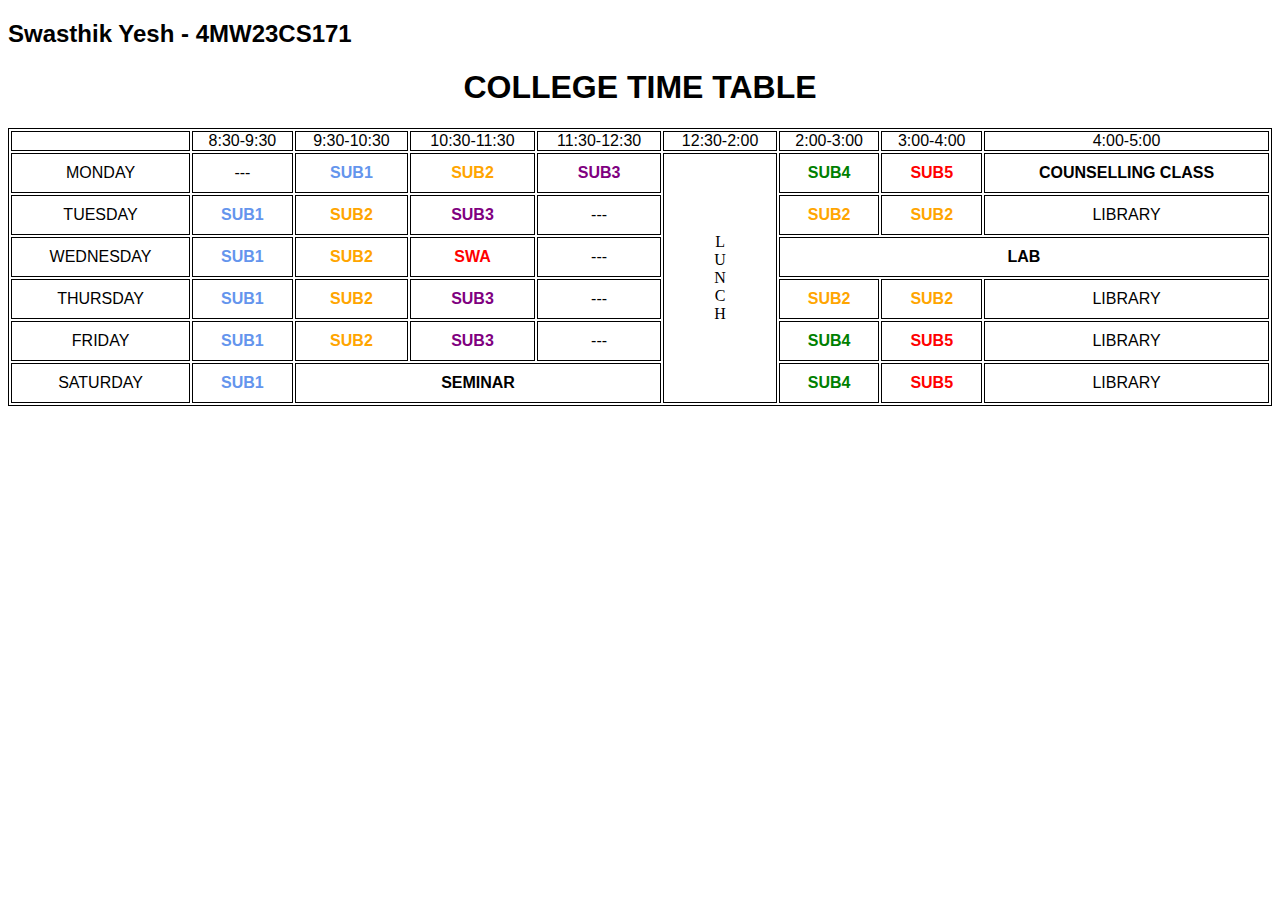
<file: CIE2/index.html>
<!DOCTYPE html>
<html lang="en">
<head>
<meta charset="utf-8">
<meta name="viewport" content="width=device-width,initial-scale=1.0">
<title>COLLEGE TIME TABLE</title>
<style>
* {
box-sizing: border-box;
margn: 0;
padding: 0;
font-family: arial;
}
h1 {
text-align:center;
}
td,th {
border: 1px solid black;
border-collapse: separate;
text-align: center;
text-transform: uppercase;
}
table {
border: 1px solid black;
border-collapse: separate;
width: 100%;
}


th {
font-weight: normal;
}

td {
padding: 10px;
}

.lunch {
font-family: serif;
}

.sub1 {
color: cornflowerblue;
font-weight: bold;
}

.sub2 {
color: orange;
font-weight: bold;
}

.sub3 {
color: purple;
font-weight: bold;
}

.sub4 {
color: green;
font-weight: bold;
}

.sub5 {
color: red;
font-weight: bold;
}
.black-bold {
font-weight: bold;
}
</style>
</head>
<body>
<h2>Swasthik Yesh - 4MW23CS171</h2>
<h1>COLLEGE TIME TABLE</h1>
<table>
<tr>
<th></th>
<th>8:30-9:30</th>
<th>9:30-10:30</th>
<th>10:30-11:30</th>
<th>11:30-12:30</th>
<th>12:30-2:00</th>
<th>2:00-3:00</th>
<th>3:00-4:00</th>
<th colspan="2">4:00-5:00</th>
</tr>

<tr>
<td>Monday</td>
<td>---</td>
<td class="sub1">SUB1</td>
<td class="sub2">SUB2</td>
<td class="sub3">SUB3</td>
<td rowspan="6" class="lunch">
L<br>
U<br>
N<br>
C<br>
H
</td>
<td class="sub4">SUB4</td>
<td class="sub5">SUB5</td>
<td class="black-bold" colspan="2">COUNSELLING CLASS</td>
</tr>

<tr>
<td>Tuesday</td>
<td class="sub1">SUB1</td>
<td class="sub2">SUB2</td>
<td class="sub3">SUB3</td>
<td>---</td>
<td class="sub2">SUB2</td>
<td class="sub2">SUB2</td>
<td colspan="2">LIBRARY</td>
</tr>


<tr>
<td>Wednesday</td>
<td class="sub1">SUB1</td>
<td class="sub2">SUB2</td>
<td class="sub5">SWA</td>
<td>---</td>
<td class="black-bold" colspan="4">Lab</td>
</tr>

<tr>
<td>Thursday</td>
<td class="sub1">SUB1</td>
<td class="sub2">SUB2</td>
<td class="sub3">SUB3</td>
<td>---</td>
<td class="sub2">SUB2</td>
<td class="sub2">SUB2</td>
<td colspan="2">LIBRARY</td>
</tr>

<tr>
<td>Friday</td>
<td class="sub1">SUB1</td>
<td class="sub2">SUB2</td>
<td class="sub3">SUB3</td>
<td>---</td>
<td class="sub4">SUB4</td>
<td class="sub5">SUB5</td>
<td colspan="2">LIBRARY</td>
</tr>

<tr>
<td>Saturday</td>
<td class="sub1">SUB1</td>
<td class="black-bold" colspan="3">Seminar</td>
<td class="sub4">SUB4</td>
<td class="sub5">SUB5</td>
<td colspan="2">LIBRARY</td>
</tr>

</table>
</body>
</html>
</file>
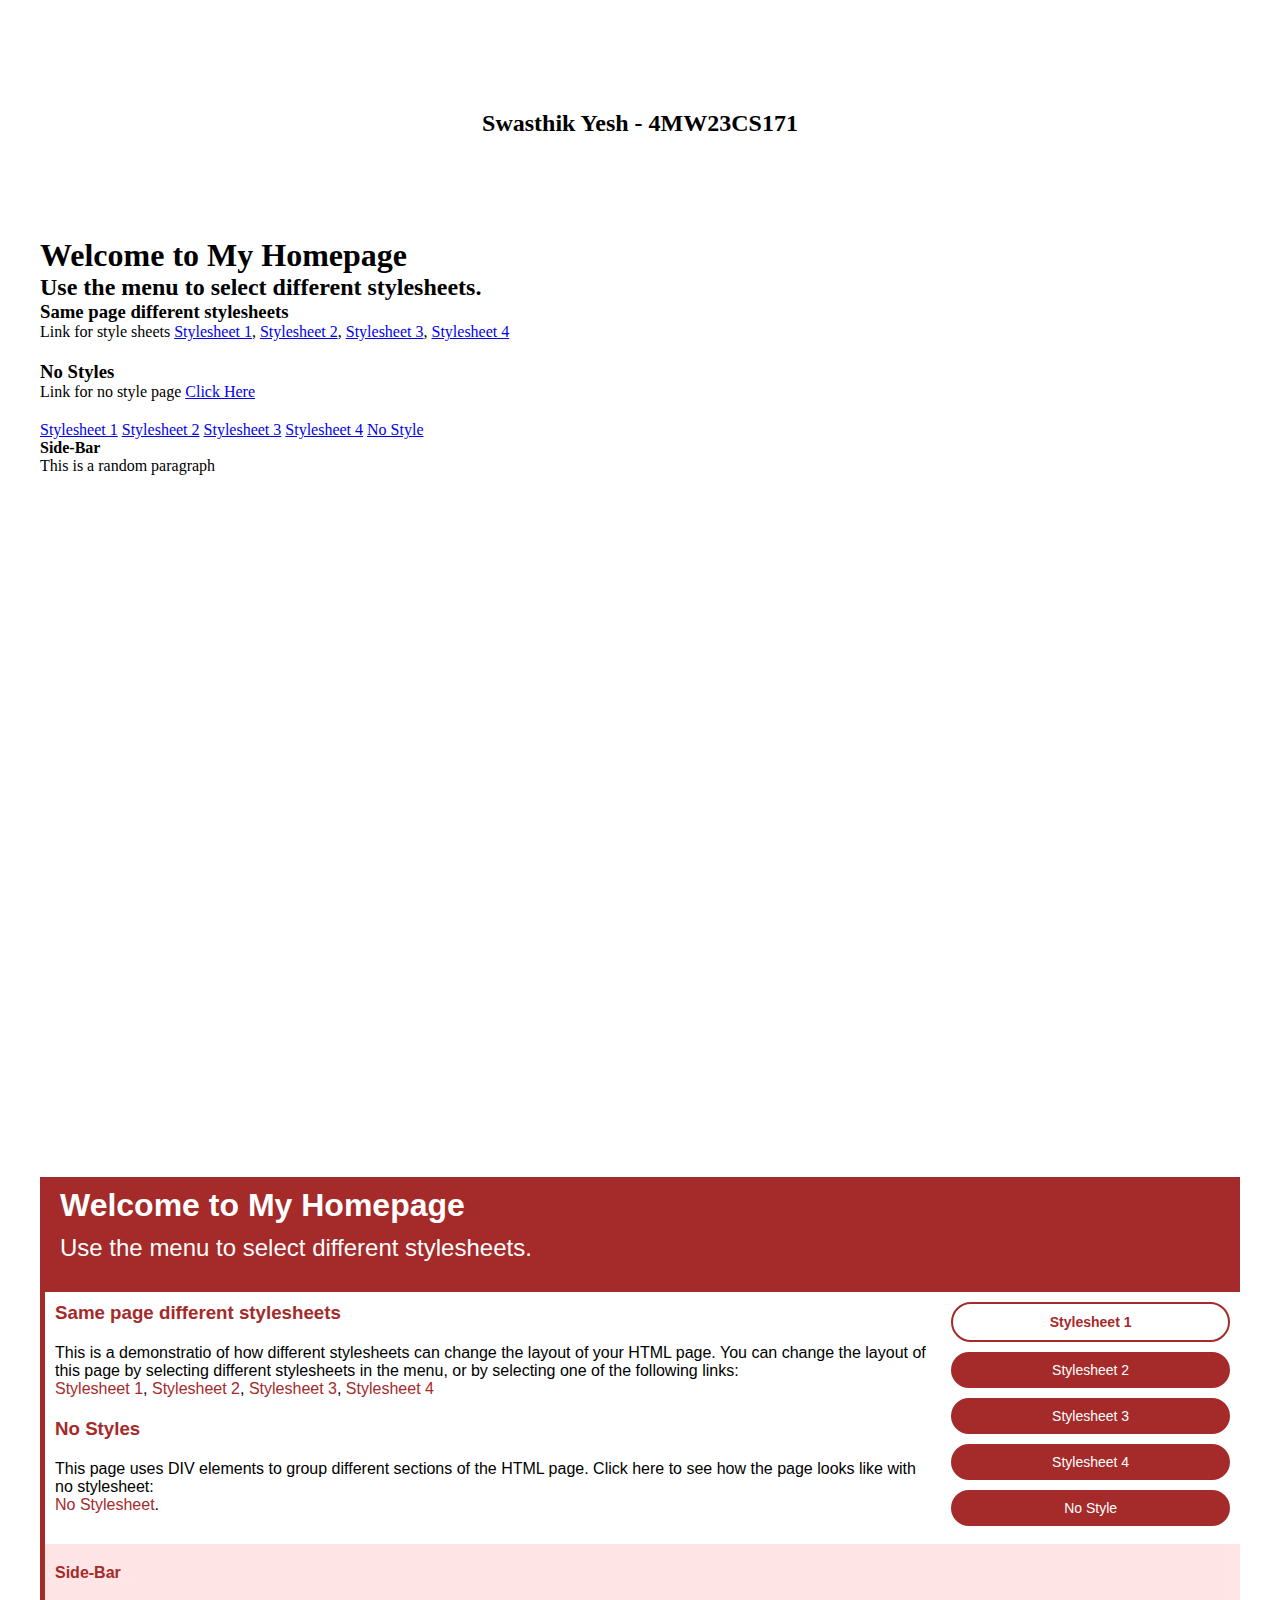
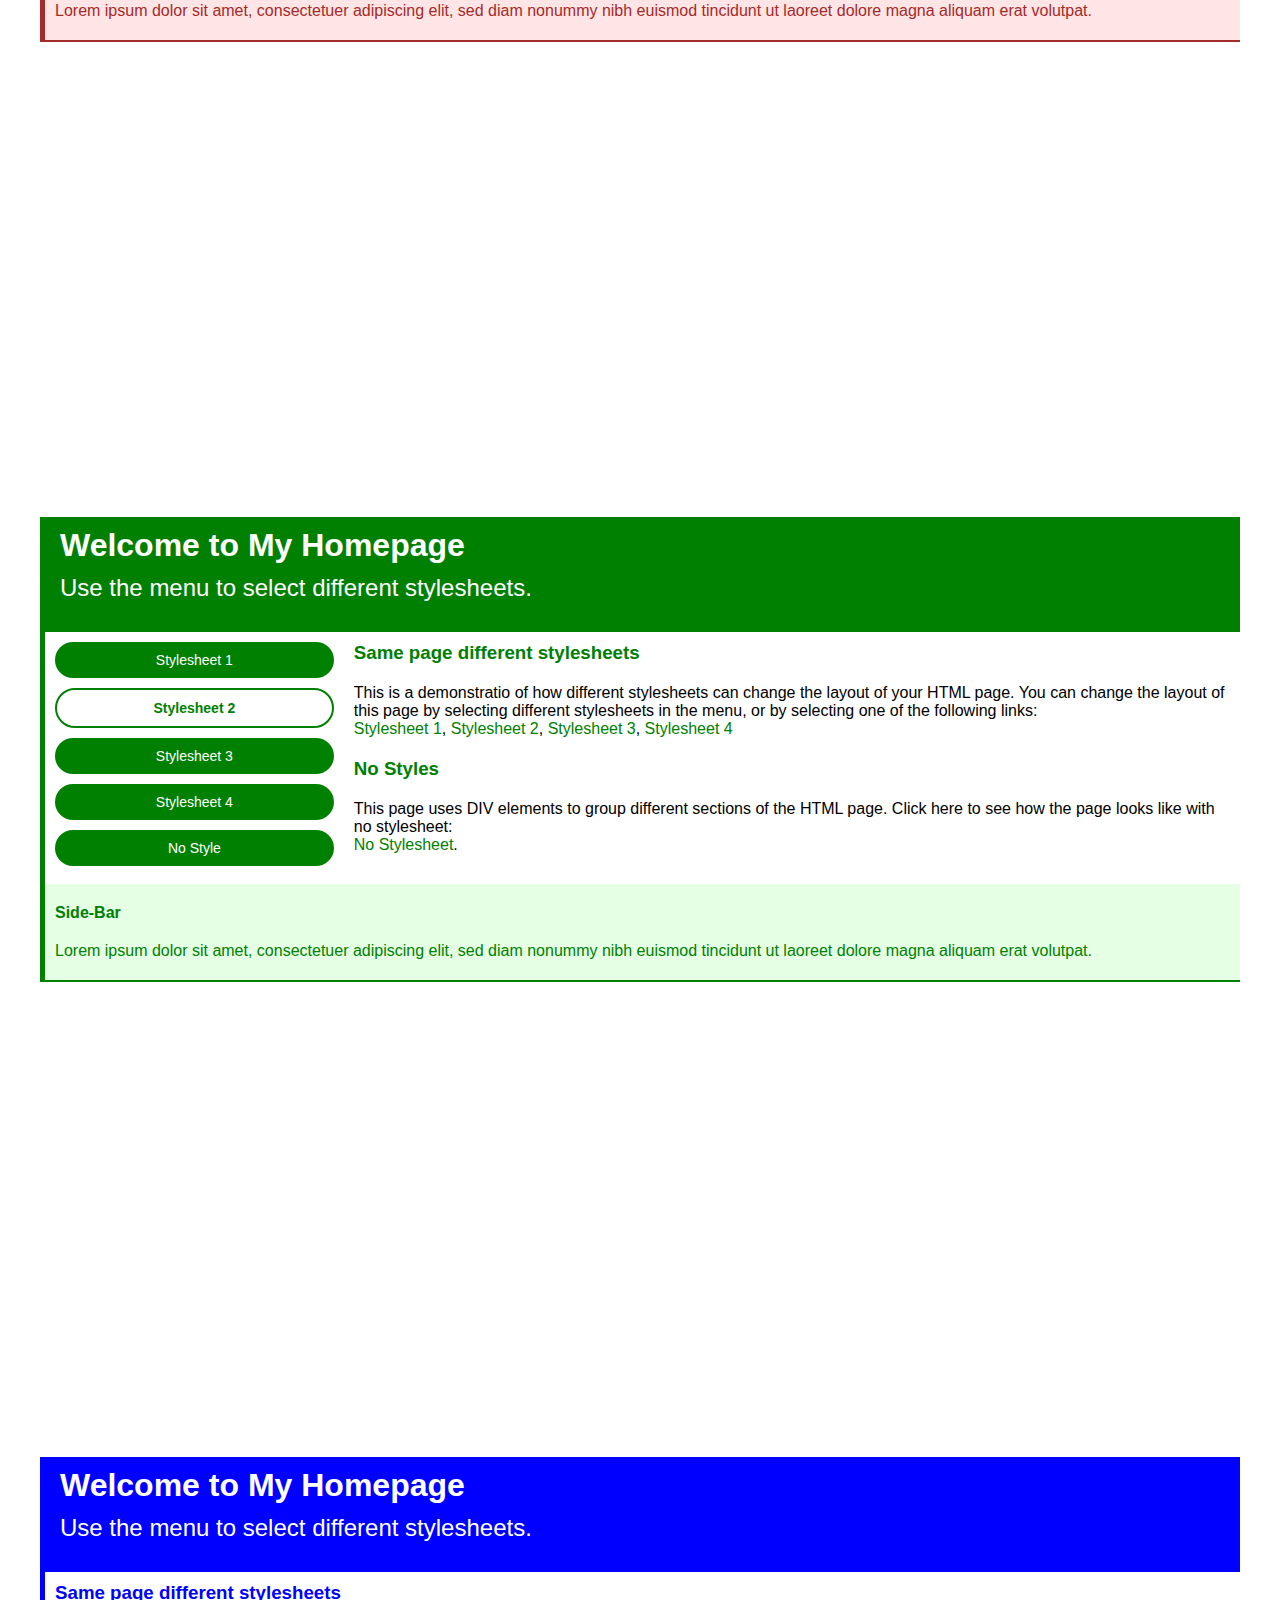
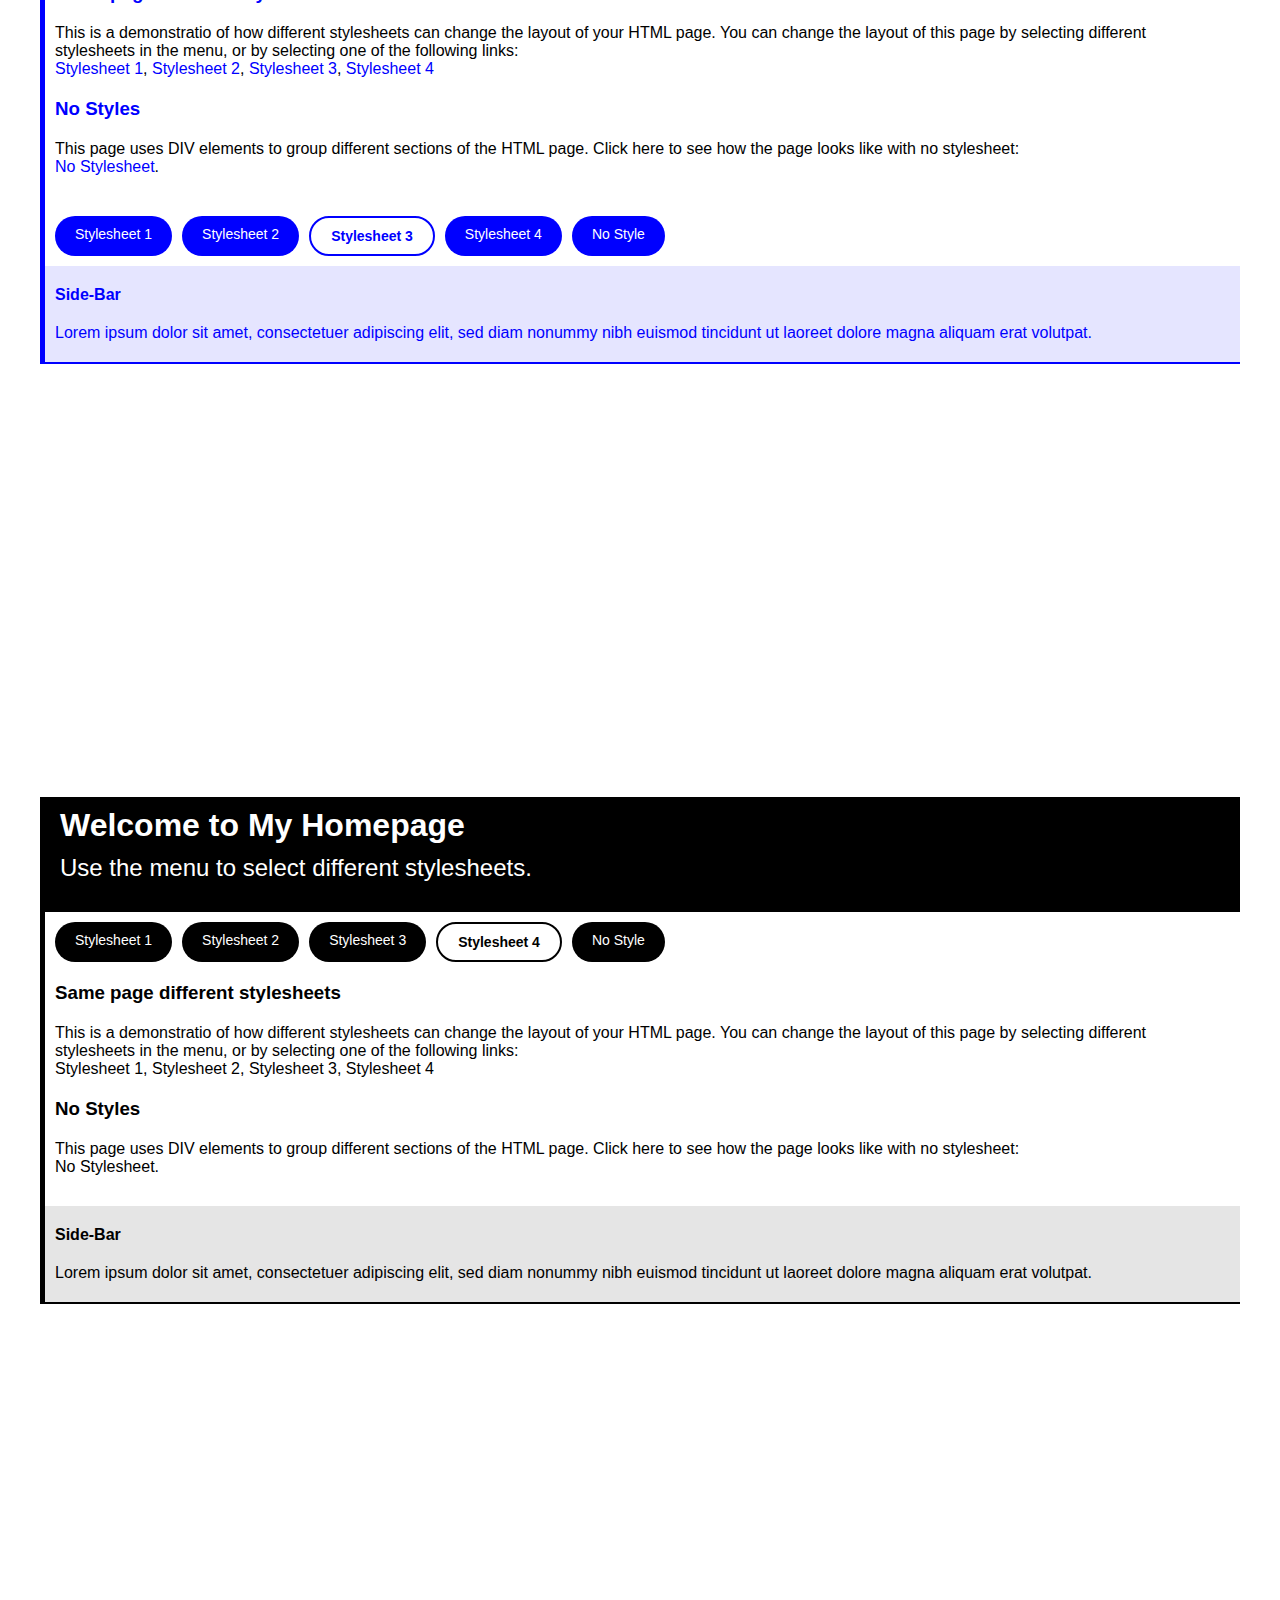
<file: CIE3/index.html>
<!DOCTYPE html>
<html lang="en">
<head>
<meta charset="utf-8">
<meta name="viewport" content="width=device-width, initial-scale=1.0">
<title>Multiple-Styles</title>
<link rel="stylesheet" href="style1.css">
<link rel="stylesheet" href="style2.css">
<link rel="stylesheet" href="style3.css">
<link rel="stylesheet" href="style4.css">
<style>
* {
box-sizing: border-box;
margin: 0;
padding: 0;
}

body {
padding: 10px 40px;
}
</style>
</head>
<body>
<h2 style="margin-top: 100px;margin-bottom: 100px;text-align: center;">Swasthik Yesh - 4MW23CS171</h2>

<div id="section1" class="section1">
<div class="container">
<div class="headings">
<h1>Welcome to My Homepage</h1>
<h2>Use the menu to select different stylesheets.</h2>
</div>
<div class="container2">
<div class="inner-container">
<div class="column1">
<h3>Same page different stylesheets</h3>
<p>Link for style sheets <a href="#section2">Stylesheet 1</a>, <a href="#section3">Stylesheet 2</a>, <a href="#section4">Stylesheet 3</a>, <a href="#section5">Stylesheet 4</a></p>
<h3>No Styles</h3>
<p>Link for no style page <a href="#section1">Click Here</a></p>
</div>
<div class="column2">
<a href="#section2">Stylesheet 1</a>
<a href="#section3">Stylesheet 2</a>
<a href="#section4">Stylesheet 3</a>
<a href="#section5">Stylesheet 4</a>
<a href="#section1">No Style</a>
</div>
</div>
<div class="sidebar">
<h4>Side-Bar</h4>
<p>This is a random paragraph</p>
</div>
</div>
</div>
</div>


<div id="section2" class="section2">
<div class="container">
<div class="headings">
<h1>Welcome to My Homepage</h1>
<h2>Use the menu to select different stylesheets.</h2>
</div>
<div class="container2">
<div class="inner-container">
<div class="column1">
<h3>Same page different stylesheets</h3>
<p>This is a demonstratio of how different stylesheets can change the layout of your HTML page. You can change the layout of this page by selecting different stylesheets in the menu, or by selecting one of the following links:
<br><a href="#section2">Stylesheet 1</a>, <a href="#section3">Stylesheet 2</a>, <a href="#section4">Stylesheet 3</a>, <a href="#section5">Stylesheet 4</a></p>
<h3>No Styles</h3>
<p>This page uses DIV elements to group different sections of the HTML page. Click here to see how the page looks like with no stylesheet:<br> <a href="#section1">No Stylesheet</a>.</p>
</div>
<div class="column2">
<a class="active" href="#section2">Stylesheet 1</a>
<a href="#section3">Stylesheet 2</a>
<a href="#section4">Stylesheet 3</a>
<a href="#section5">Stylesheet 4</a>
<a href="#section1">No Style</a>
</div>
</div>
<div class="sidebar">
<h4>Side-Bar</h4>
<p>Lorem ipsum dolor sit amet, consectetuer adipiscing elit, sed diam nonummy nibh euismod tincidunt ut laoreet dolore magna aliquam erat volutpat.</p>
</div>
</div>
</div>
</div>


<div id="section3" class="section3">
<div class="container">
<div class="headings">
<h1>Welcome to My Homepage</h1>
<h2>Use the menu to select different stylesheets.</h2>
</div>
<div class="container2">
<div class="inner-container">
<div class="column1">
<h3>Same page different stylesheets</h3>
<p>This is a demonstratio of how different stylesheets can change the layout of your HTML page. You can change the layout of this page by selecting different stylesheets in the menu, or by selecting one of the following links:
<br><a href="#section2">Stylesheet 1</a>, <a href="#section3">Stylesheet 2</a>, <a href="#section4">Stylesheet 3</a>, <a href="#section5">Stylesheet 4</a></p>
<h3>No Styles</h3>
<p>This page uses DIV elements to group different sections of the HTML page. Click here to see how the page looks like with no stylesheet:<br> <a href="#section1">No Stylesheet</a>.</p>
</div>
<div class="column2">
<a href="#section2">Stylesheet 1</a>
<a class="active" href="#section3">Stylesheet 2</a>
<a href="#section4">Stylesheet 3</a>
<a href="#section5">Stylesheet 4</a>
<a href="#section1">No Style</a>
</div>
</div>
<div class="sidebar">
<h4>Side-Bar</h4>
<p>Lorem ipsum dolor sit amet, consectetuer adipiscing elit, sed diam nonummy nibh euismod tincidunt ut laoreet dolore magna aliquam erat volutpat.</p>
</div>
</div>
</div>
</div>

<div id="section4" class="section4">
<div class="container">
<div class="headings">
<h1>Welcome to My Homepage</h1>
<h2>Use the menu to select different stylesheets.</h2>
</div>
<div class="container2">
<div class="inner-container">
<div class="column1">
<h3>Same page different stylesheets</h3>
<p>This is a demonstratio of how different stylesheets can change the layout of your HTML page. You can change the layout of this page by selecting different stylesheets in the menu, or by selecting one of the following links:
<br><a href="#section2">Stylesheet 1</a>, <a href="#section3">Stylesheet 2</a>, <a href="#section4">Stylesheet 3</a>, <a href="#section5">Stylesheet 4</a></p>
<h3>No Styles</h3>
<p>This page uses DIV elements to group different sections of the HTML page. Click here to see how the page looks like with no stylesheet:<br> <a href="#section1">No Stylesheet</a>.</p>
</div>
<div class="column2">
<a href="#section2">Stylesheet 1</a>
<a href="#section3">Stylesheet 2</a>
<a class="active" href="#section4">Stylesheet 3</a>
<a href="#section5">Stylesheet 4</a>
<a href="#section1">No Style</a>
</div>
</div>
<div class="sidebar">
<h4>Side-Bar</h4>
<p>Lorem ipsum dolor sit amet, consectetuer adipiscing elit, sed diam nonummy nibh euismod tincidunt ut laoreet dolore magna aliquam erat volutpat.</p>
</div>
</div>
</div>
</div>

<div id="section5" class="section5">
<div class="container">
<div class="headings">
<h1>Welcome to My Homepage</h1>
<h2>Use the menu to select different stylesheets.</h2>
</div>
<div class="container2">
<div class="inner-container">
<div class="column1">
<h3>Same page different stylesheets</h3>
<p>This is a demonstratio of how different stylesheets can change the layout of your HTML page. You can change the layout of this page by selecting different stylesheets in the menu, or by selecting one of the following links:
<br><a href="#section2">Stylesheet 1</a>, <a href="#section3">Stylesheet 2</a>, <a href="#section4">Stylesheet 3</a>, <a href="#section5">Stylesheet 4</a></p>
<h3>No Styles</h3>
<p>This page uses DIV elements to group different sections of the HTML page. Click here to see how the page looks like with no stylesheet:<br> <a href="#section1">No Stylesheet</a>.</p>
</div>
<div class="column2">
<a href="#section2">Stylesheet 1</a>
<a href="#section3">Stylesheet 2</a>
<a href="#section4">Stylesheet 3</a>
<a class="active" href="#section5">Stylesheet 4</a>
<a href="#section1">No Style</a>
</div>
</div>
<div class="sidebar">
<h4>Side-Bar</h4>
<p>Lorem ipsum dolor sit amet, consectetuer adipiscing elit, sed diam nonummy nibh euismod tincidunt ut laoreet dolore magna aliquam erat volutpat.</p>
</div>
</div>
</div>
</div>

</body>
</html>
</file>
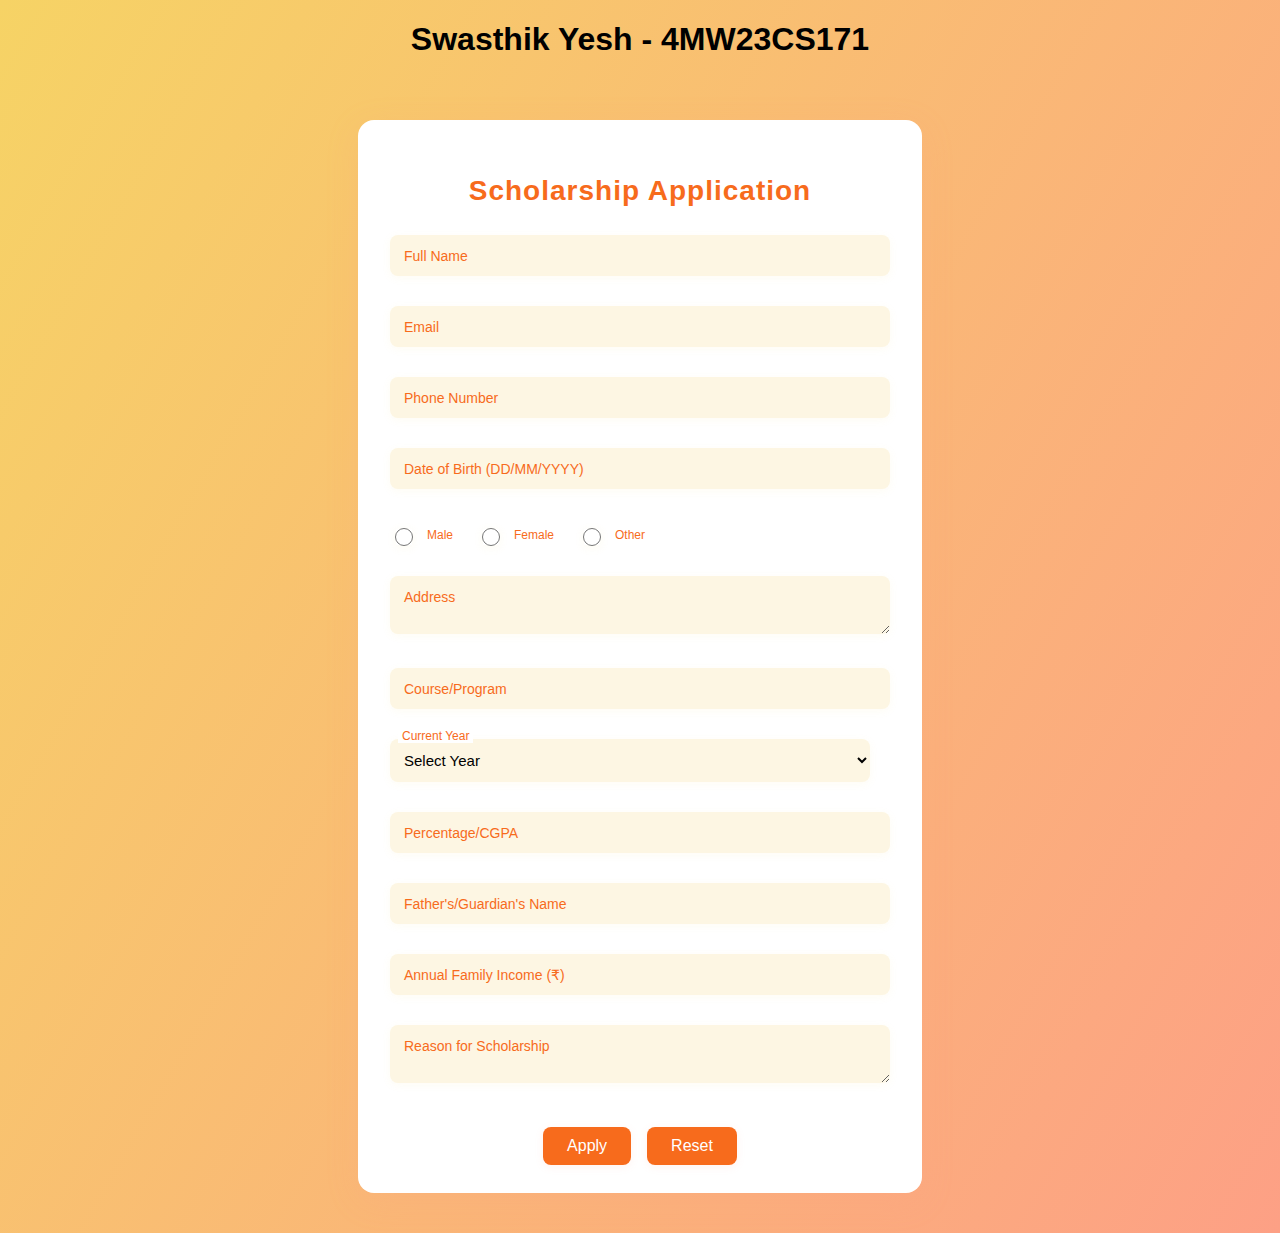
<file: CIE4/index.html>
<!DOCTYPE html>
<html>
<head>
<meta charset="utf-8">
<meta name="viewport" content="width=device-width,initial-scale=1.0">
<title>Scholarship Application Form</title>
<style>
body {
	font-family: 'Quicksand', Arial, sans-serif;
	background: linear-gradient(120deg, #f6d365 0%, #fda085 100%);
	margin: 0;
	min-height: 100vh;
}

.container {
    display: flex;
	align-items: center;
	justify-content: center;
}

.scholarship-form {
	background: #fff;
	border-radius: 16px;
	box-shadow: 0 8px 32px rgba(253,160,133,0.18);
	padding: 36px 32px 28px 32px;
	width: 500px;
	max-width: 95vw;
	display: flex;
	flex-direction: column;
	gap: 18px;
    margin: 40px;
}
.scholarship-form h1 {
	text-align: center;
	color: #f76b1c;
	font-size: 28px;
	margin-bottom: 10px;
	letter-spacing: 1px;
}
.form-group {
	position: relative;
	margin-bottom: 12px;
}
.form-group input,
.form-group select,
.form-group textarea {
	width: 96%;
	padding: 12px 10px 12px 10px;
	font-size: 15px;
	border: none;
	border-radius: 8px;
	background: #fdf6e3;
	box-shadow: 0 2px 8px rgba(246,211,101,0.08);
	transition: box-shadow 0.2s;
}
.form-group input:focus,
.form-group select:focus,
.form-group textarea:focus {
	outline: none;
	box-shadow: 0 0 0 2px #f76b1c33;
}
.form-group label {
	position: absolute;
	left: 14px;
	top: 13px;
	background: transparent;
	color: #f76b1c;
	font-size: 14px;
	pointer-events: none;
	transition: 0.2s;
}
.form-group input:focus + label,
.form-group input:not(:placeholder-shown) + label,
.form-group textarea:focus + label,
.form-group textarea:not(:placeholder-shown) + label,
.form-group select:focus + label,
.form-group select:not([value=""]) + label {
	top: -10px;
	left: 8px;
	font-size: 12px;
	color: #f76b1c;
	background: #fff;
	padding: 0 4px;
}
.form-actions {
	display: flex;
	justify-content: center;
	gap: 16px;
	margin-top: 10px;
}
.form-actions input[type="submit"],
.form-actions input[type="reset"] {
	background: #f76b1c;
	color: #fff;
	border: none;
	border-radius: 8px;
	padding: 10px 24px;
	font-size: 16px;
	cursor: pointer;
	box-shadow: 0 2px 8px rgba(253,160,133,0.12);
	transition: background 0.2s;
}
.form-actions input[type="submit"]:hover,
.form-actions input[type="reset"]:hover {
	background: #f6d365;
	color: #f76b1c;
}
.form-group .radio-group {
	display: flex;
	gap: 10px;
	margin-top: 6px;
    align-items: center;
}



.form-group .radio-group label {
	position: static;
	font-size: 20px;
	color: #f76b1c;
	background: none;
	padding: 0 0px 0 0;
	cursor: pointer;
	display: flex;
	align-items: center;
    margin-right: 10px;
}
.form-group .radio-group input[type="radio"] {
	accent-color: #f76b1c;
	margin-right: 0px;
	width: 18px;
	height: 18px;
	cursor: pointer;
}
select {
    width: 100%;
}
body>h1 {
    text-align: center;
}
</style>
</head>
<body>
    <h1>Swasthik Yesh - 4MW23CS171</h1>
    <div class="container">
        <form class="scholarship-form" action="#" method="post">
            <h1>Scholarship Application</h1>
            <div class="form-group">
                <input type="text" name="fullname" id="fullname" placeholder=" " required>
                <label for="fullname">Full Name</label>
            </div>
            <div class="form-group">
                <input type="email" name="email" id="email" placeholder=" " required>
                <label for="email">Email</label>
            </div>
            <div class="form-group">
                <input type="text" name="phone" id="phone" placeholder=" " required>
                <label for="phone">Phone Number</label>
            </div>
            <div class="form-group">
                <input type="text" name="dob" id="dob" placeholder=" " required>
                <label for="dob">Date of Birth (DD/MM/YYYY)</label>
            </div>
            <div class="form-group">
                <div class="radio-group">
                    <input id="male" type="radio" name="gender" value="male">
                    <label for="male">Male</label>
                    <input id="female" type="radio" name="gender" value="female">
                    <label for="female">Female</label>
                    <input id="other" type="radio" name="gender" value="other">
                    <label for="other">Other</label>
                </div>
            </div>
            <div class="form-group">
                <textarea name="address" id="address" placeholder=" " required></textarea>
                <label for="address">Address</label>
            </div>
            <div class="form-group">
                <input type="text" name="course" id="course" placeholder=" " required>
                <label for="course">Course/Program</label>
            </div>
            <div class="form-group">
                <select name="year" id="year" required>
                    <option value="" disabled selected hidden>Select Year</option>
                    <option value="1">1st Year</option>
                    <option value="2">2nd Year</option>
                    <option value="3">3rd Year</option>
                    <option value="4">4th Year</option>
                </select>
                <label for="year">Current Year</label>
            </div>
            <div class="form-group">
                <input type="text" name="marks" id="marks" placeholder=" " required>
                <label for="marks">Percentage/CGPA</label>
            </div>
            <div class="form-group">
                <input type="text" name="guardian" id="guardian" placeholder=" " required>
                <label for="guardian">Father's/Guardian's Name</label>
            </div>
            <div class="form-group">
                <input type="number" name="income" id="income" placeholder=" " required>
                <label for="income">Annual Family Income (₹)</label>
            </div>
            <div class="form-group">
                <textarea name="reason" id="reason" placeholder=" " required></textarea>
                <label for="reason">Reason for Scholarship</label>
            </div>
            <div class="form-actions">
                <input type="submit" value="Apply">
                <input type="reset" value="Reset">
            </div>
        </form>
    </div>
</body>
</html>
</file>
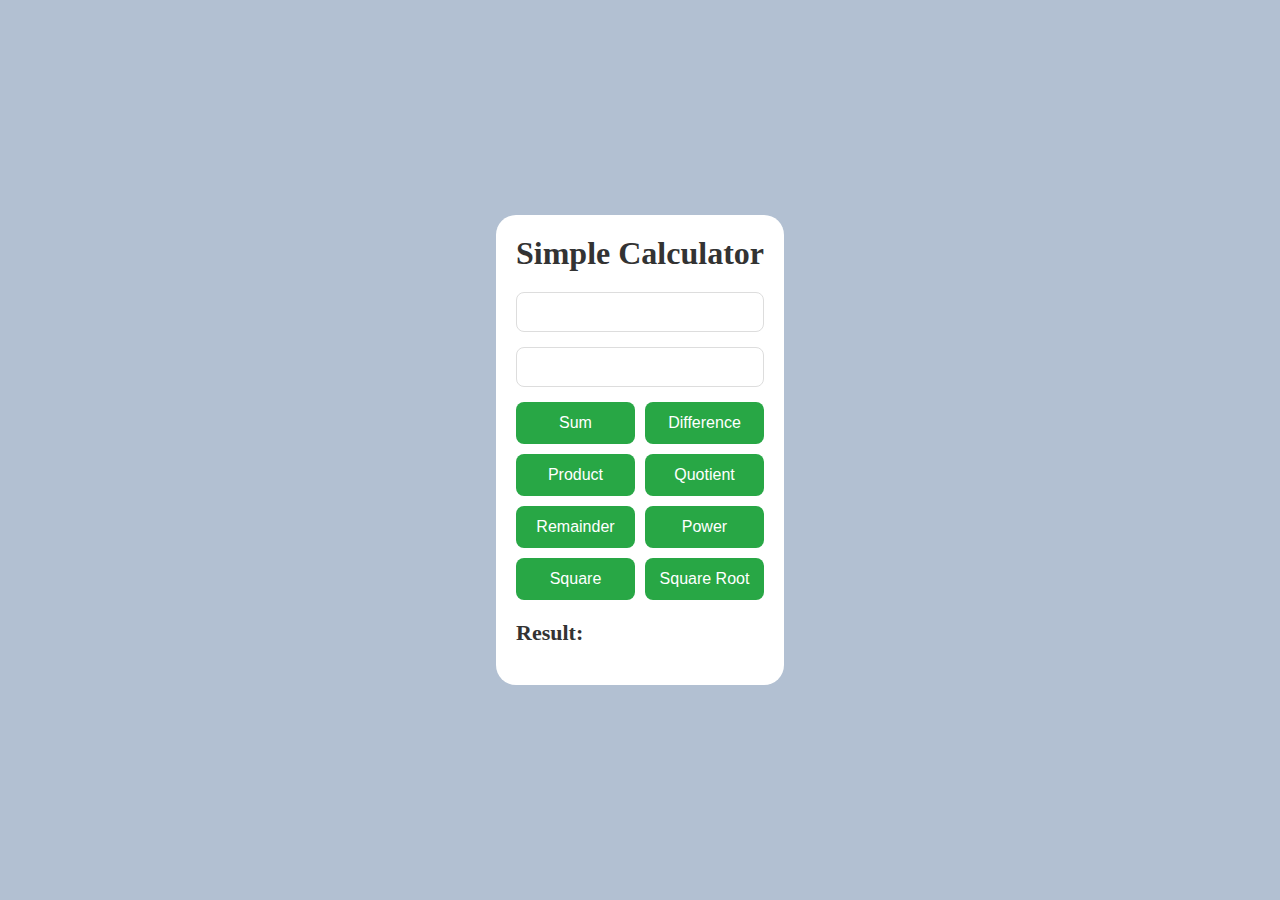
<file: CIE6/index.html>
<!DOCTYPE html>
<html lang="en">
<head>
    <meta charset="UTF-8">
    <meta name="viewport" content="width=device-width, initial-scale=1.0">
    <title>Calculator</title>
    <style>
        body {
            display: flex;
            justify-content: center;
            align-items: center;
            height: 100vh;
            margin: 0;
            background: rgb(178, 192, 210)
        }

        .calculator {
            background-color: white;
            padding: 25px;
            border-radius: 15px;
            width: 320px;
            text-align: center;
        }

        h1 {
            margin-top: 0;
            margin-bottom: 20px;
            color: #333;
        }

        input {
            width: calc(100% - 22px);
            padding: 10px;
            margin-bottom: 15px;
            border: 1px solid #ddd;
            border-radius: 8px;
            font-size: 16px;
            text-align: center;
        }

        .buttons {
            display: grid;
            grid-template-columns: 1fr 1fr;
            gap: 10px;
        }

        button {
            padding: 12px;
            font-size: 16px;
            background-color: #28a745;
            color: white;
            border: none;
            border-radius: 8px;
            cursor: pointer;
        }

        button:hover {
            background-color: #218838;
        }

        #result {
            margin-top: 20px;
            font-size: 22px;
            font-weight: bold;
            color: #333;
        }
        .outer-container{
            background-color: white;
            border-radius: 20px;
            display: flex;
            flex-direction: column;
            padding: 20px;
            margin: 0;
        }
    </style>
</head>
<body>

    <div class="outer-container">
        <h1>Simple Calculator</h1>
        <input type="number" id="num1">
        <input type="number" id="num2">
        
        <div class="buttons">
            <button onclick="calcSum()">Sum</button>
            <button onclick="calcDifference()">Difference</button>
            <button onclick="calcProduct()">Product</button>
            <button onclick="calcQuotient()">Quotient</button>
            <button onclick="calcRemainder()">Remainder</button>
            <button onclick="calcPower()">Power</button>
            <button onclick="calcSquare()">Square</button>
            <button onclick="calcSquareRoot()">Square Root</button>
        </div>
        
        <h2 id="result">Result: </h2>
    </div>

    <script>
        function getNumbers() {
            const num1 = parseFloat(document.getElementById('num1').value);
            const num2 = parseFloat(document.getElementById('num2').value);
            return { num1, num2 };
        }

        function displayResult(value) {
            document.getElementById('result').textContent = 'Result: ' + value;
        }

        function calcSum() {
            const { num1, num2 } = getNumbers();
            if (isNaN(num1) || isNaN(num2)) return;
            displayResult(num1 + num2);
        }

        function calcDifference() {
            const { num1, num2 } = getNumbers();
            if (isNaN(num1) || isNaN(num2)) return;
            displayResult(num1 - num2);
        }

        function calcProduct() {
            const { num1, num2 } = getNumbers();
            if (isNaN(num1) || isNaN(num2)) return;
            displayResult(num1 * num2);
        }

        function calcQuotient() {
            const { num1, num2 } = getNumbers();
            if (isNaN(num1) || isNaN(num2)) return;
            if (num2 === 0) {
                displayResult('Cannot divide by zero');
                return;
            }
            displayResult(num1 / num2);
        }

        function calcRemainder() {
            const { num1, num2 } = getNumbers();
            if (isNaN(num1) || isNaN(num2)) return;
            displayResult(num1 % num2);
        }

        function calcPower() {
            const { num1, num2 } = getNumbers();
            if (isNaN(num1) || isNaN(num2)) return;
            displayResult(Math.pow(num1, num2));
        }

        function calcSquare() {
            const { num1 } = getNumbers();
            if (isNaN(num1)) return;
            displayResult(num1 * num1);
        }

        function calcSquareRoot() {
            const { num1 } = getNumbers();
            if (isNaN(num1)) return;
            if (num1 < 0) {
                displayResult('Invalid input');
                return;
            }
            displayResult(Math.sqrt(num1));
        }
    </script>

</body>
</html>
</file>
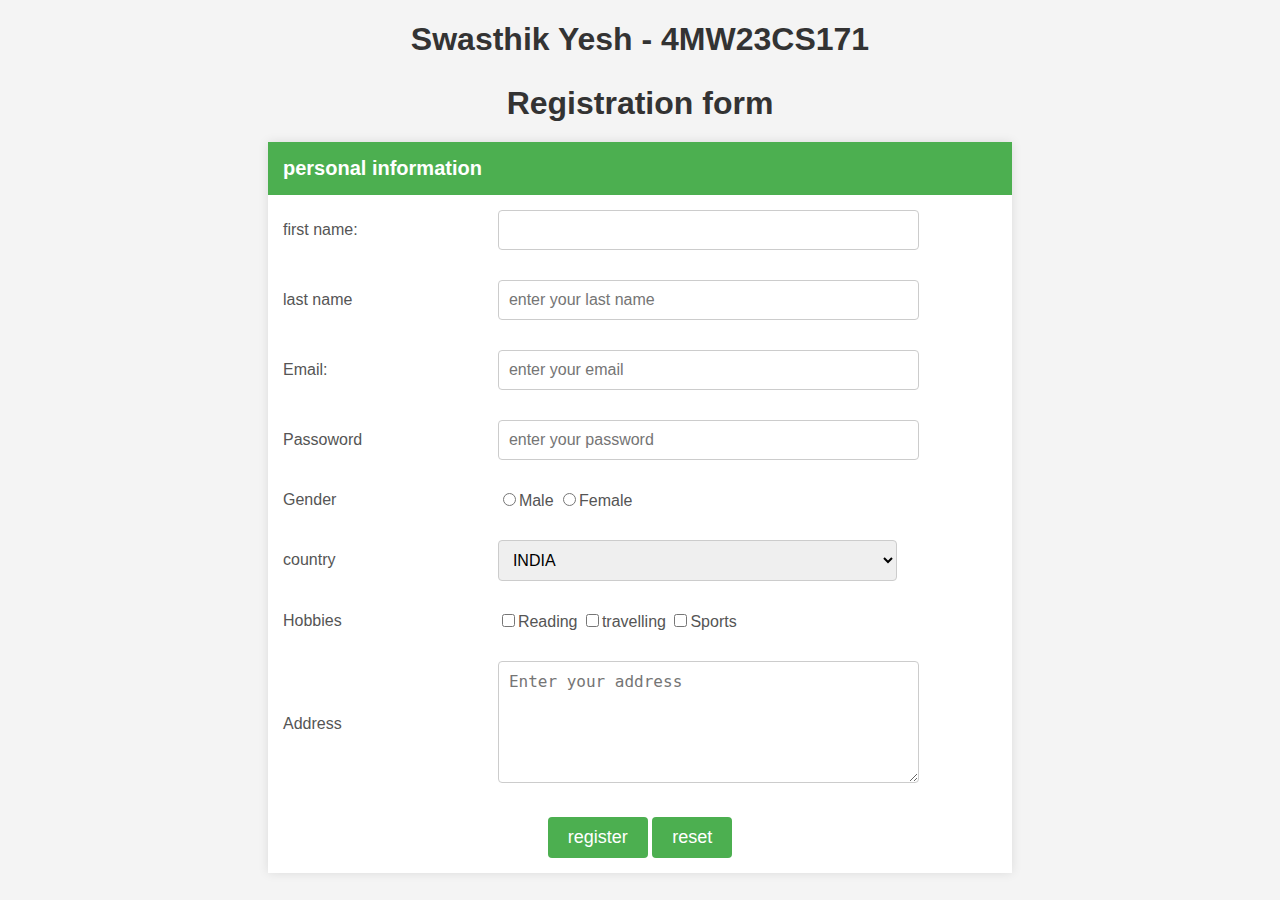
<file: Program4/index.html>
<!Doctype html>
<html lang="en">
<head>
<meta charset="UTF-8">
<meta name="viewport" content="width=device-width intial-scale=1.0">
<title>Registration Form</title>
<style>
body{
font-family:arial,sans-serif;
background-color:#f4f4f4;
margin:20px;
}
h1 , h2{
text-align:center;
color:#333;
font-size:32px;
margin-bottom:20px;
}
table{
width:60%;
margin:0 auto;
background-color:#fff;
border-collapse:collapse;
box-shadow:0 0 10px rgba(0,0,0,0.1);
}
td{
padding:15px;
fontsize:18px;
color:#555;
}
th{
text-align:left;
padding:15px;
background-color:#4caf50;
color:white;
font-size:20px;
}
input[type="text"],input[type="email"] , input[type="password"],select , textarea{
width:80%;
padding:10px;
font-size:16px;
border:1px solid #ccc;
border-radius:4px;
}
input[type="submit"],input[type="reset"]{
background-color:#4caf50;
color:white;
padding:10px 20px;
border:none;
border-radius:4px;
cursor :pointer;
font-size:18px;
}
input[type="submit"] : hover , input[type="reset"] : hover{
background-color : #45a049;
}
textarea{
resize:vertical;
height:100px;
}
.radius , checkbox{
width:auto;
}
</style>
</head>
<body>
<h1>Swasthik Yesh - 4MW23CS171</h1>
<h2>Registration form </h1>
<form action = "#" method = "post">
<table>
<tr>
<th colspan="2">personal information </th>
</tr>
<tr>
<td>first name:</th>
<td><input type = "text" name="firstname" placemaker=" Enter your first name" > </td>
</tr>
<tr>
<td>last name </td>
<td> <input type = "text" , name = "lastname" placeholder="enter your last name"></td>
</tr>
<tr>
<td>Email:</td>
<td><input type = "email" name="email" placeholder = "enter your email"></td>
</tr>
<tr>
<td>Passoword</td>
<td><input type = "password" name="password" placeholder = "enter your password"></td>
</h>
<tr>
<td>Gender</td>
<td>
<input type = "radio" name="gender" value="male" class = "radio">Male
<input type = "radio" name="gender" value="female" class = "radio">Female
</td>
</tr>
<tr>
<td>country</td>
<td>
<select name="country">
<option value="in">INDIA</option>
<option value="uk">United Kingdom</option>
<option value="us">United states</option>
<option value="ca">Cannada</option>
</select>
</td>
</tr>
<tr>
<td>Hobbies</td>
<td>
<input type="checkbox" name = "hobbies" value="reading" class="checkbox">Reading
<input type="checkbox" name = "hobbies" value="travelling" class="checkbox">travelling
<input type="checkbox" name = "hobbies" value="sports" class="checkbox">Sports
</td>
</tr>
<tr>
<td>Address</td>
<td><textarea name="address" placeholder="Enter your address"></textarea></td>
</tr>
<tr>
<td colspan="2" style = "text-align:center">
<input type = "submit" value="register">
<input type = "reset" value ="reset">
</td>
</tr>
</table>
</form>
</body>
</html>
</file>
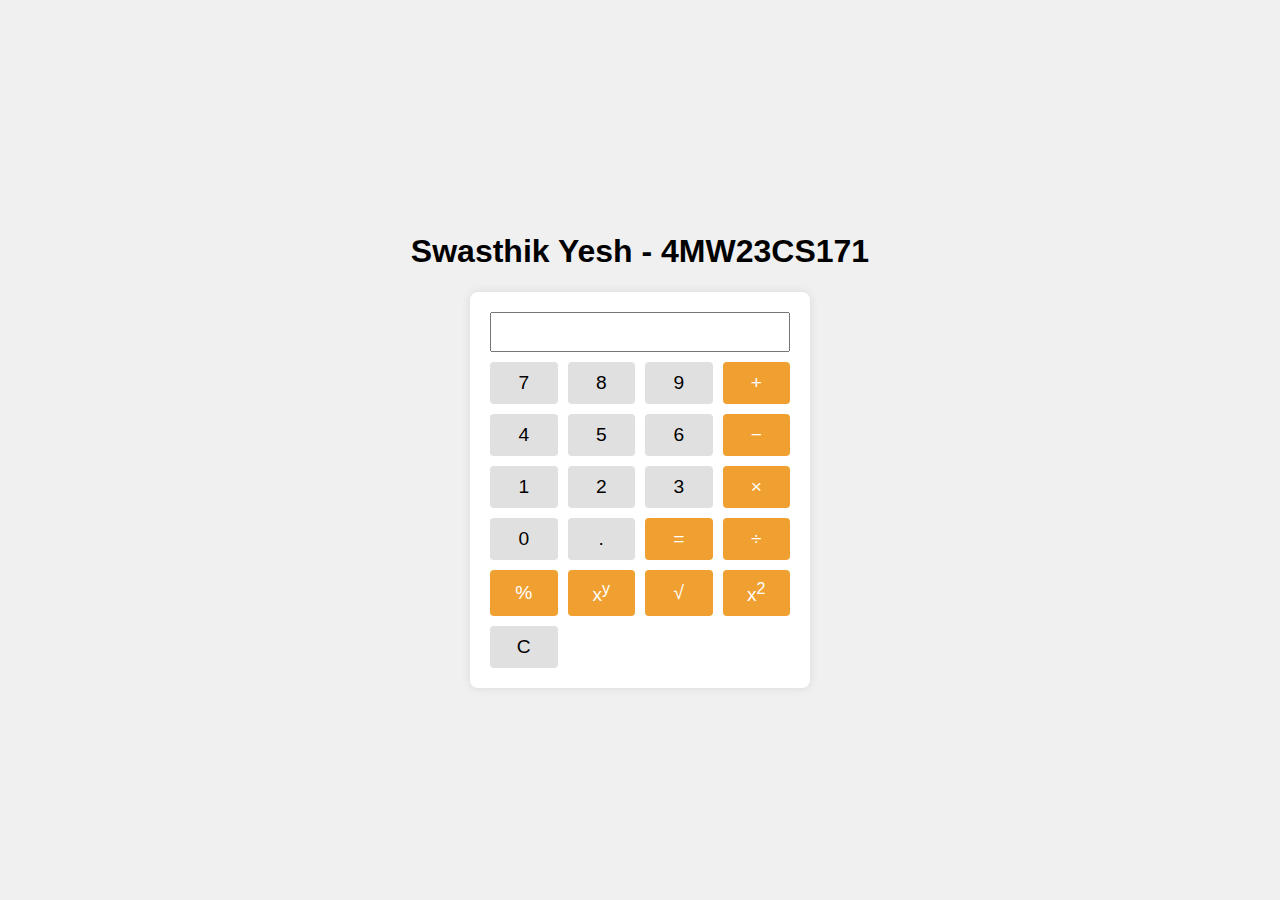
<file: Program6/index.html>
<!DOCTYPE html>
<html lang="en">
<head>
<meta charset="UTF-8">
<meta name="viewport" content="width=device-width, initial-scale=1.0">
<title>Simple Calculator</title>
<style>
body {
  font-family: Arial, sans-serif;
  display: flex;
  justify-content: center;
  align-items: center;
  flex-direction: column;
  height: 100vh;
  margin: 0;
  background-color: #f0f0f0;
}

.calculator {
  background-color: #fff;
  border-radius: 8px;
  box-shadow: 0 0 10px rgba(0,0,0,0.1);
  padding: 20px;
  width: 300px;
}

#display {
  width: 100%;
  height: 40px;
  font-size: 1.5em;
  text-align: right;
  margin-bottom: 10px;
  padding: 5px;
  box-sizing: border-box;
}

.buttons {
  display: grid;
  grid-template-columns: repeat(4, 1fr);
  gap: 10px;
}

button {
  padding: 10px;
  font-size: 1.2em;
  border: none;
  background-color: #e0e0e0;
  cursor: pointer;
  border-radius: 4px;
}

button:hover {
  background-color: #d0d0d0;
}

.operator {
  background-color: #f0a030;
  color: white;
}

.operator:hover {
  background-color: #e09020;
}
</style>
</head>
<body>
    <h1>Swasthik Yesh - 4MW23CS171</h1>
<div class="calculator">
  <input type="text" id="display" readonly>
  <div class="buttons">
    <button onclick="appendToDisplay('7')">7</button>
    <button onclick="appendToDisplay('8')">8</button>
    <button onclick="appendToDisplay('9')">9</button>
    <button class="operator" onclick="setOperation('+')">&plus;</button>

    <button onclick="appendToDisplay('4')">4</button>
    <button onclick="appendToDisplay('5')">5</button>
    <button onclick="appendToDisplay('6')">6</button>
    <button class="operator" onclick="setOperation('-')">&minus;</button>

    <button onclick="appendToDisplay('1')">1</button>
    <button onclick="appendToDisplay('2')">2</button>
    <button onclick="appendToDisplay('3')">3</button>
    <button class="operator" onclick="setOperation('*')">&times;</button>

    <button onclick="appendToDisplay('0')">0</button>
    <button onclick="appendToDisplay('.')">.</button>
    <button class="operator" onclick="calculate()">&equals;</button>
    <button class="operator" onclick="setOperation('/')">&divide;</button>

    <button class="operator" onclick="setOperation('%')">%</button>
    <button class="operator" onclick="setOperation('^')">x<sup>y</sup></button>
    <button class="operator" onclick="squareRoot()">√</button>
    <button class="operator" onclick="square()">x<sup>2</sup></button>
    <button onclick="clearDisplay()">C</button>
  </div>
</div>

<script>
let display = document.getElementById('display');
let currentValue = '';
let operation = '';
let previousValue = '';

function appendToDisplay(value) {
  currentValue += value;
  display.value = currentValue;
}

function clearDisplay() {
  currentValue = '';
  operation = '';
  previousValue = '';
  display.value = '';
}

function setOperation(op) {
  if (currentValue !== '') {
    calculate();
  }
  operation = op;
  previousValue = currentValue;
  currentValue = '';
}

function calculate() {
  if (previousValue !== '' && currentValue !== '') {
    let result;
    const prev = parseFloat(previousValue);
    const current = parseFloat(currentValue);

    switch(operation) {
      case '+':
        result = prev + current;
        break;
      case '-':
        result = prev - current;
        break;
      case '*':
        result = prev * current;
        break;
      case '/':
        result = prev / current;
        break;
      case '%':
        result = prev % current;
        break;
      case '^':
        result = Math.pow(prev, current);
        break;
    }

    display.value = result;
    previousValue = result.toString();
    currentValue = '';
    operation = '';
  }
}

function squareRoot() {
  if (currentValue !== '') {
    const result = Math.sqrt(parseFloat(currentValue));
    display.value = result;
    currentValue = result.toString();
  }
}

function square() {
  if (currentValue !== '') {
    const result = Math.pow(parseFloat(currentValue), 2);
    display.value = result;
    currentValue = result.toString();
  }
}
</script>
</body>
</html>
</file>
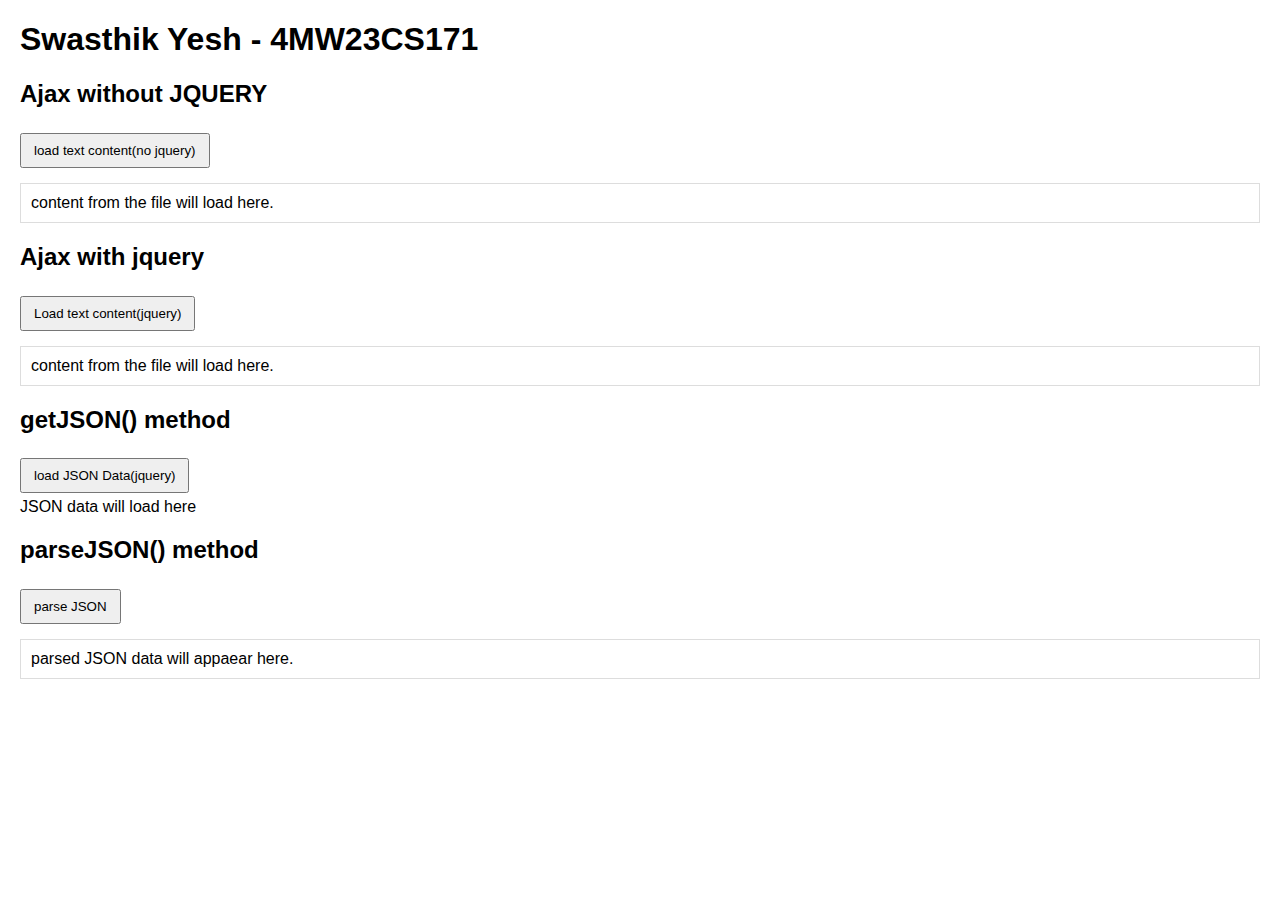
<file: Program8/index.html>
<!DOCTYPE html>
<html lang="en">
<head>
    <meta charset="UTF-8">
    <title>AJAX and JSON Example</title>
    <style>
        body{font-family:Arial, Helvetica, sans-serif;margin: 20px;}
        button{margin: 5px 0; padding: 8px 12px;}
        .content , .jsoncontent{margin-top: 10px; padding: 10px; border: 1px solid #ddd;}
    </style>
    <script src="https://code.jquery.com/jquery-3.6.0.min.js"></script>
</head>
<body>
    <h1>Swasthik Yesh - 4MW23CS171</h1>
    <h2>Ajax without JQUERY</h2>
    <button onclick="loadcontent()">load text content(no jquery)</button>
    <div id="content" class="content">content from the file will load here.</div>
    <h2>Ajax with jquery</h2>
    <button id="loadBtn">Load text content(jquery)</button>
    <div id="jquerycontent" class="content">content from the file will load here.</div>
    <h2>getJSON() method</h2>
    <button id="loadJSONBtn">load JSON Data(jquery)</button>
    <div id="jsoncontent" class="jsonContent">JSON data will load here </div>
    <h2>parseJSON() method</h2>
    <button id="parseJSONBtn">parse JSON</button>
    <div id="parsecontent" class="jsoncontent">parsed JSON data will appaear here.</div>
    <script>
        function loadcontent(){
            const xhr=new XMLHttpRequest();
            xhr.open("GET","sample.txt",true);
            xhr.onload=function(){
                if(xhr.status === 200){
                document.getElementById("content").innerText=xhr.responseText;
            }
        };
        xhr.send();
    }

    $('#loadBtn').click(function(){
        $.ajax({
            url:'sample.txt',
            method:'GET',
            success : function(data){
                $('#jquerycontent').text(data);
            }
        });
    });

    $('#loadJSONBtn').click(function(){
        $.getJSON('data.json',function(data){
            $('#jsoncontent').html(
                `<p>Name:${data.name}</p>
                <p>Age:${data.age}</p>
                <p>Country:${data.country}</p>`
        );
        });
    });

    $('#parseJSONBtn').click(function(){
        const jsonstring = '{"name" : "Alice" , "age":25 , "country" : "USA"}';
        const jsonObject = $.parseJSON(jsonstring);
        $('#parsecontent').html(
             `<p>Name:${jsonObject.name}</p>
                <p>Age:${jsonObject.age}</p>
                <p>Country:${jsonObject.country}</p>`

        );
    });
    </script>
</body>
</html>
</file>
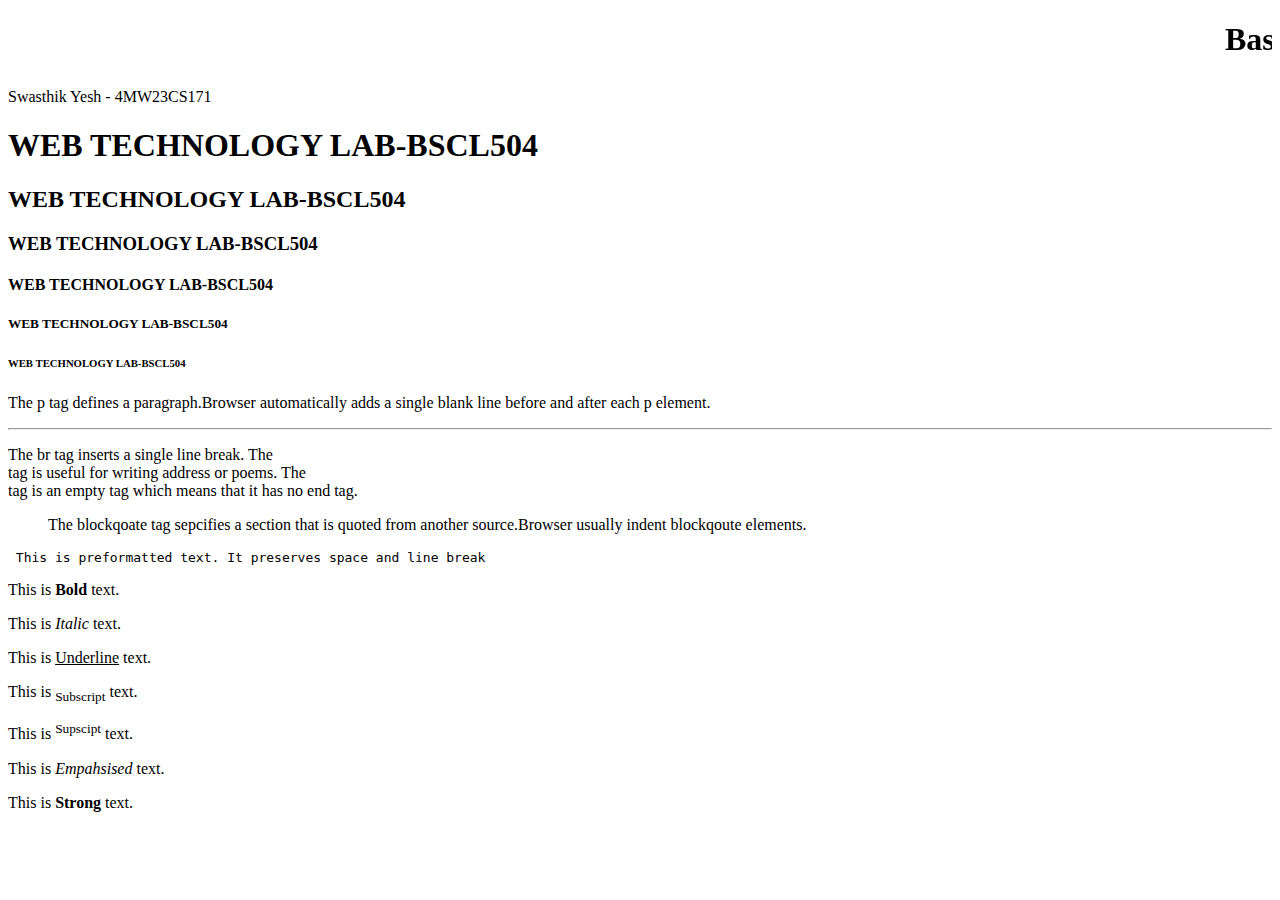
<file: myfirstwebpage.html>
<!DOCTYPE html>
<html lang="en">
<head>
<meta charaset="UTF-8">
<meta name="viewport" content="width=devicde-width,inbitial-scale=1.0">
<title>My first web page</title>
</head>
<body>
<!-- Moving text -->
<h1><marquee>Basic HTML Tags</marquee></h1>
<p>Swasthik Yesh - 4MW23CS171 </p>

<!-- Differnet heading tags -->
<h1> WEB TECHNOLOGY LAB-BSCL504 </h1>
<h2> WEB TECHNOLOGY LAB-BSCL504 </h2>
<h3> WEB TECHNOLOGY LAB-BSCL504 </h3>
<h4> WEB TECHNOLOGY LAB-BSCL504 </h4>
<h5> WEB TECHNOLOGY LAB-BSCL504 </h5>
<h6> WEB TECHNOLOGY LAB-BSCL504 </h6>

<!-- Paragpragh -->
<p>The p tag defines a paragraph.Browser automatically adds a single blank line before and after each p element.</p>

<!-- Horizontal line -->
<hr>

<!-- Line Break -->
<p>The br tag inserts a single line break. The <br> tag is useful for writing address or poems.
The <br> tag is an empty tag which means that it has no end tag. </p>

<!-- Block Quote -->
<blockquote>The blockqoate tag sepcifies a section that is quoted from another source.Browser usually indent blockqoute elements.</blockquote>

<!-- Preformatted text -->
<pre> This is preformatted text. It preserves space and line break</pre>

<!-- Differenet locgical style tags -->
<p>This is <b>Bold</b> text.</p>
<p>This is <i>Italic</i> text.</p>
<p>This is <u>Underline</u> text.</p>
<p>This is <sub>Subscript</sub> text.</p>
<p>This is <sup>Supscipt</sup> text.</p>
<p>This is <em>Empahsised</em> text.</p>
<p>This is <strong>Strong</strong> text.</p>

</body>
</html>
</file>
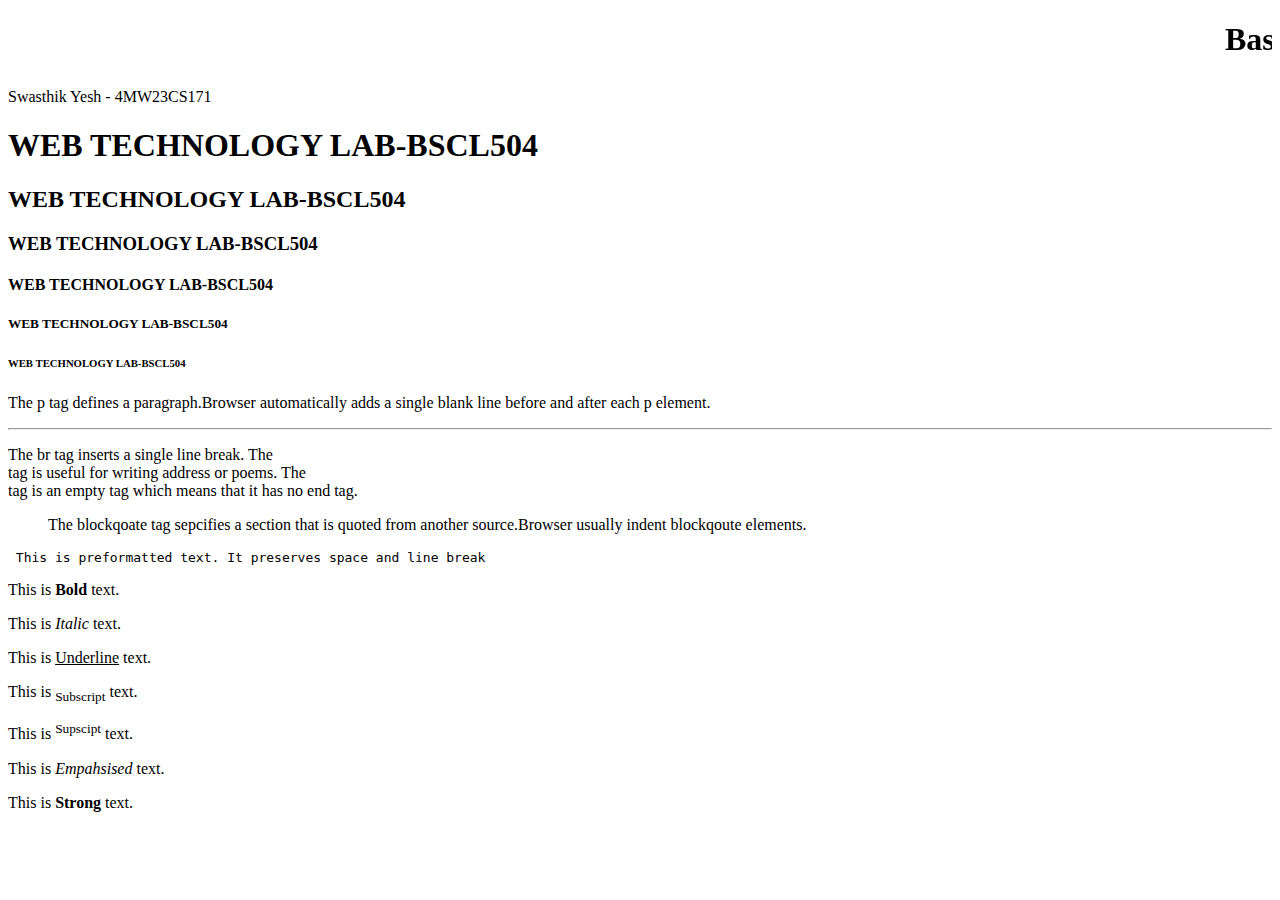
<file: Program1/myfirstwebpage.html>
<!DOCTYPE html>
<html lang="en">
<head>
<meta charaset="UTF-8">
<meta name="viewport" content="width=devicde-width,inbitial-scale=1.0">
<title>My first web page</title>
</head>
<body>
<!-- Moving text -->
<h1><marquee>Basic HTML Tags</marquee></h1>
<p>Swasthik Yesh - 4MW23CS171 </p>

<!-- Differnet heading tags -->
<h1> WEB TECHNOLOGY LAB-BSCL504 </h1>
<h2> WEB TECHNOLOGY LAB-BSCL504 </h2>
<h3> WEB TECHNOLOGY LAB-BSCL504 </h3>
<h4> WEB TECHNOLOGY LAB-BSCL504 </h4>
<h5> WEB TECHNOLOGY LAB-BSCL504 </h5>
<h6> WEB TECHNOLOGY LAB-BSCL504 </h6>

<!-- Paragpragh -->
<p>The p tag defines a paragraph.Browser automatically adds a single blank line before and after each p element.</p>

<!-- Horizontal line -->
<hr>

<!-- Line Break -->
<p>The br tag inserts a single line break. The <br> tag is useful for writing address or poems.
The <br> tag is an empty tag which means that it has no end tag. </p>

<!-- Block Quote -->
<blockquote>The blockqoate tag sepcifies a section that is quoted from another source.Browser usually indent blockqoute elements.</blockquote>

<!-- Preformatted text -->
<pre> This is preformatted text. It preserves space and line break</pre>

<!-- Differenet locgical style tags -->
<p>This is <b>Bold</b> text.</p>
<p>This is <i>Italic</i> text.</p>
<p>This is <u>Underline</u> text.</p>
<p>This is <sub>Subscript</sub> text.</p>
<p>This is <sup>Supscipt</sup> text.</p>
<p>This is <em>Empahsised</em> text.</p>
<p>This is <strong>Strong</strong> text.</p>

</body>
</html>
</file>
<file: CIE3/style1.css>
.section1 {
margin-bottom: 40px;
min-height: 100dvh;
}

.section2 {
margin-bottom: 40px;
font-family: Arial;
min-height: 100dvh;
}

.section2 .container {
background-color: brown;
color: white;
}

.section2 .headings {
padding: 10px 20px 30px 20px;
}

.section2 .headings h1 {
margin-bottom: 10px;
}

.section2 .headings h2 {
font-weight: normal;
}

.section2 .container2 {
background-color: white;
border-left: 5px solid brown;
border-bottom: 2px solid brown;
color: black;
}

.section2 .container2 h3 {
color: brown;
}

.section2 .inner-container {
display: flex;
}

.section2 .inner-container .column1 {
width: 75%;
padding: 10px;
}
.section2 .inner-container .column2 {
width: 25%;
padding: 10px;
display: flex;
flex-direction: column;
gap: 10px;
}

.section2 .column2 a {
text-decoration: none;
padding: 10px 20px;
border-radius: 50px;
background-color: brown;
color: white;
text-align: center;
font-size: 14px;
}

.section2 .column2 a.active {
text-decoration: none;
padding: 10px 20px;
border-radius: 50px;
background-color: white;
color: brown;
border: 2px solid brown;
font-weight: bold;
text-align: center;
font-size: 14px;
}

.section2 .column1 h3, .column1 p {
margin-bottom: 20px;
}

.section2 .column1 a {
text-decoration: none;
color: brown;
}

.section2 .sidebar {
background-color: rgba(255, 0,0, 0.1);
padding: 20px 10px;
color: brown;
}

.section2 .sidebar h4 {
margin-bottom: 20px;
}
</file>
<file: CIE3/style2.css>
.section3 {
margin-bottom: 40px;
font-family: Arial;
min-height: 100dvh;
}

.section3 .container {
background-color: green;
color: white;
}

.section3 .headings {
padding: 10px 20px 30px 20px;
}

.section3 .headings h1 {
margin-bottom: 10px;
}

.section3 .headings h2 {
font-weight: normal;
}

.section3 .container2 {
background-color: white;
border-left: 5px solid green;
border-bottom: 2px solid green;
color: black;
}

.section3 .container2 h3 {
color: green;
}

.section3 .inner-container {
display: flex;
flex-direction: row-reverse;
}

.section3 .inner-container .column1 {
width: 75%;
padding: 10px;
}
.section3 .inner-container .column2 {
width: 25%;
padding: 10px;
display: flex;
flex-direction: column;
gap: 10px;
}

.section3 .column2 a {
text-decoration: none;
padding: 10px 20px;
border-radius: 50px;
background-color: green;
color: white;
text-align: center;
font-size: 14px;
}

.section3 .column2 a.active {
text-decoration: none;
padding: 10px 20px;
border-radius: 50px;
background-color: white;
color: green;
border: 2px solid green;
font-weight: bold;
text-align: center;
font-size: 14px;
}

.section3 .column1 h3, .column1 p {
margin-bottom: 20px;
}

.section3 .column1 a {
text-decoration: none;
color: green;
}

.section3 .sidebar {
background-color: rgba(0,255,0, 0.1);
padding: 20px 10px;
color: green;
}

.section3 .sidebar h4 {
margin-bottom: 20px;
}
</file>
<file: CIE3/style3.css>
.section4 {
margin-bottom: 40px;
font-family: Arial;
min-height: 100dvh;
}

.section4 .container {
background-color: blue;
color: white;
}

.section4 .headings {
padding: 10px 20px 30px 20px;
}

.section4 .headings h1 {
margin-bottom: 10px;
}

.section4 .headings h2 {
font-weight: normal;
}

.section4 .container2 {
background-color: white;
border-left: 5px solid blue;
border-bottom: 2px solid blue;
color: black;
}

.section4 .container2 h3 {
color: blue;
}

.section4 .inner-container {
display: flex;
flex-direction: column;
}

.section4 .inner-container .column1 {
width: 100%;
padding: 10px;
}
.section4 .inner-container .column2 {
width: 100%;
padding: 10px;
display: flex;
flex-direction: row;
gap: 10px;
}

.section4 .column2 a {
text-decoration: none;
padding: 10px 20px;
border-radius: 50px;
background-color: blue;
color: white;
text-align: center;
font-size: 14px;
}

.section4 .column2 a.active {
text-decoration: none;
padding: 10px 20px;
border-radius: 50px;
background-color: white;
color: blue;
border: 2px solid blue;
font-weight: bold;
text-align: center;
font-size: 14px;
}

.section4 .column1 h3, .column1 p {
margin-bottom: 20px;
}

.section4 .column1 a {
text-decoration: none;
color: blue;
}

.section4 .sidebar {
background-color: rgba(0,0,255, 0.1);
padding: 20px 10px;
color: blue;
}

.section4 .sidebar h4 {
margin-bottom: 20px;
}
</file>
<file: CIE3/style4.css>
.section5 {
margin-bottom: 40px;
font-family: Arial;
min-height: 100dvh;
}

.section5 .container {
background-color: black;
color: white;
}

.section5 .headings {
padding: 10px 20px 30px 20px;
}

.section5 .headings h1 {
margin-bottom: 10px;
}

.section5 .headings h2 {
font-weight: normal;
}

.section5 .container2 {
background-color: white;
border-left: 5px solid black;
border-bottom: 2px solid black;
color: black;
}

.section5 .container2 h3 {
color: black;
}

.section5 .inner-container {
display: flex;
flex-direction: column-reverse;
}

.section5 .inner-container .column1 {
width: 100%;
padding: 10px;
}
.section5 .inner-container .column2 {
width: 100%;
padding: 10px;
display: flex;
flex-direction: row;
gap: 10px;
}

.section5 .column2 a {
text-decoration: none;
padding: 10px 20px;
border-radius: 50px;
background-color: black;
color: white;
text-align: center;
font-size: 14px;
}

.section5 .column2 a.active {
text-decoration: none;
padding: 10px 20px;
border-radius: 50px;
background-color: white;
color: black;
border: 2px solid black;
font-weight: bold;
text-align: center;
font-size: 14px;
}

.section5 .column1 h3, .column1 p {
margin-bottom: 20px;
}

.section5 .column1 a {
text-decoration: none;
color: black;
}

.section5 .sidebar {
background-color: rgba(0,0,0, 0.1);
padding: 20px 10px;
color: black;
}

.section5 .sidebar h4 {
margin-bottom: 20px;
}
</file>
